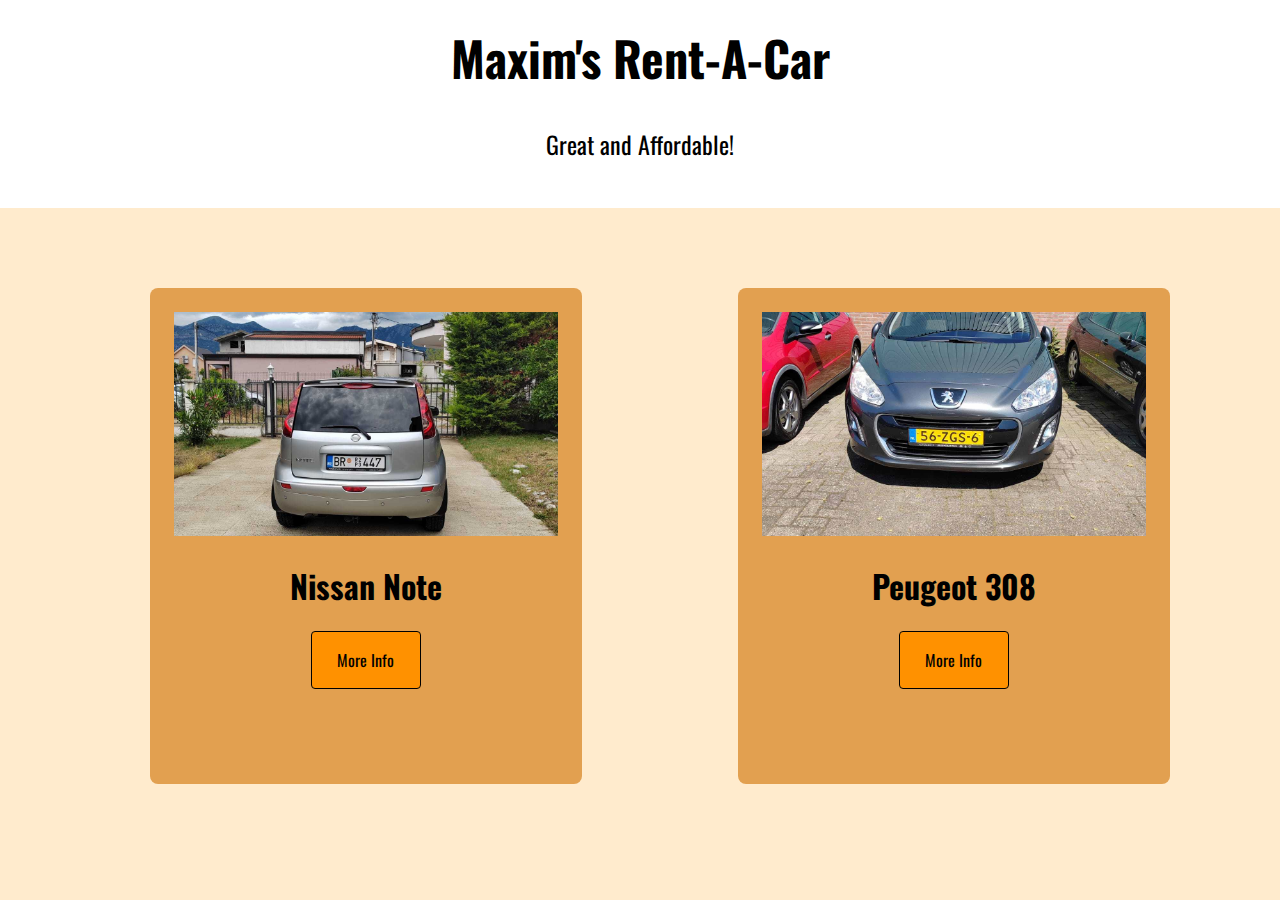
<file: index.html>
<!DOCTYPE html>
<html lang="en">
  <head>
    <meta charset="UTF-8" />
    <meta name="viewport" content="width=device-width, initial-scale=1.0" />
    <title>Maxim's Rent-A-Car</title>
    <link rel="preconnect" href="https://fonts.googleapis.com" />
    <link rel="preconnect" href="https://fonts.gstatic.com" crossorigin />
    <link
      href="https://fonts.googleapis.com/css2?family=Oswald:wght@300;400;700&family=Roboto:wght@400;700&display=swap"
      rel="stylesheet"
    />
    <link rel="stylesheet" href="/css/styles.css" />
    <link rel="stylesheet" href="/css/car-card.css" />
  </head>
  <body>
    <header>
      <h1>Maxim's Rent-A-Car</h1>
      <p>Great and Affordable!</p>
    </header>
    <main>
      <ul>
        <li class="car-card">
          <img src="/images/car1-1.jpg" alt="Nissan note" />
          <h1>Nissan Note</h1>
          <a href="/pages/car1.html">More Info</a>
        </li>
        <li class="car-card">
          <img src="/images/car2-1.jpg" alt="Peugeot 308" />
          <h1>Peugeot 308</h1>
          <a href="/pages/car2.html">More Info</a>
        </li>
      </ul>
    </main>
  </body>
</html>
</file>
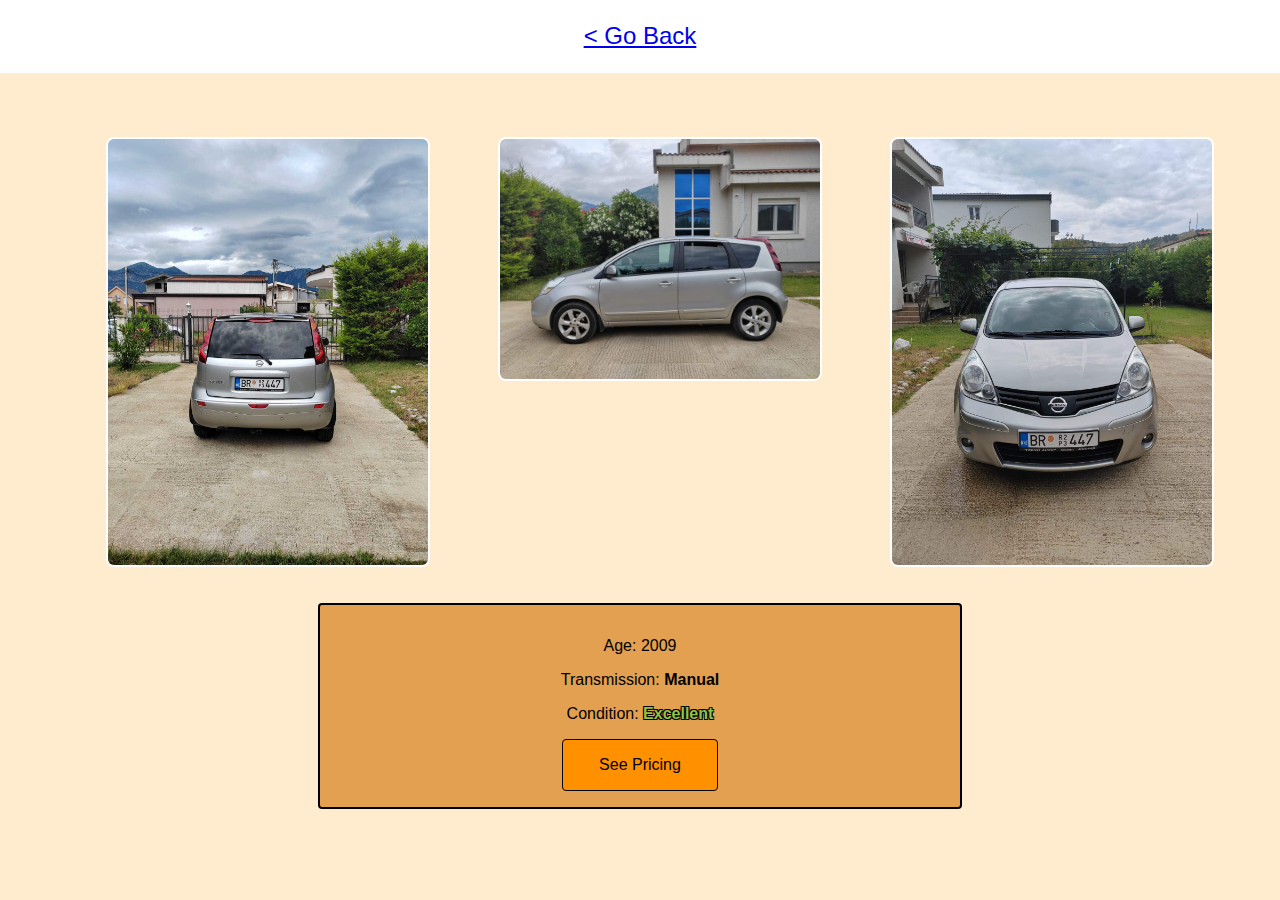
<file: pages/car1.html>
<!DOCTYPE html>
<html lang="en">
  <head>
    <meta charset="UTF-8" />
    <meta name="viewport" content="width=device-width, initial-scale=1.0" />
    <title>Nissan Note</title>
    <link rel="stylesheet" href="/css/styles.css" />
    <link rel="stylesheet" href="/css/car-info.css" />
  </head>
  <body>
    <header>
      <a href="/index.html">< Go Back</a>
    </header>
    <main>
      <ul>
        <li><img src="/images/car1-1.jpg" alt="Nissan Note" /></li>
        <li><img src="/images/car1-2.jpg" alt="Nissan Note" /></li>
        <li><img src="/images/car1-3.jpg" alt="Nissan Note" /></li>
      </ul>
      <div class="info">
        <p>Age: 2009</p>
        <p>Transmission: <strong>Manual</strong></p>
        <p>Condition: <strong class="condition">Excellent</strong></p>
        <a href="">See Pricing</a>
      </div>
    </main>
  </body>
</html>
</file>
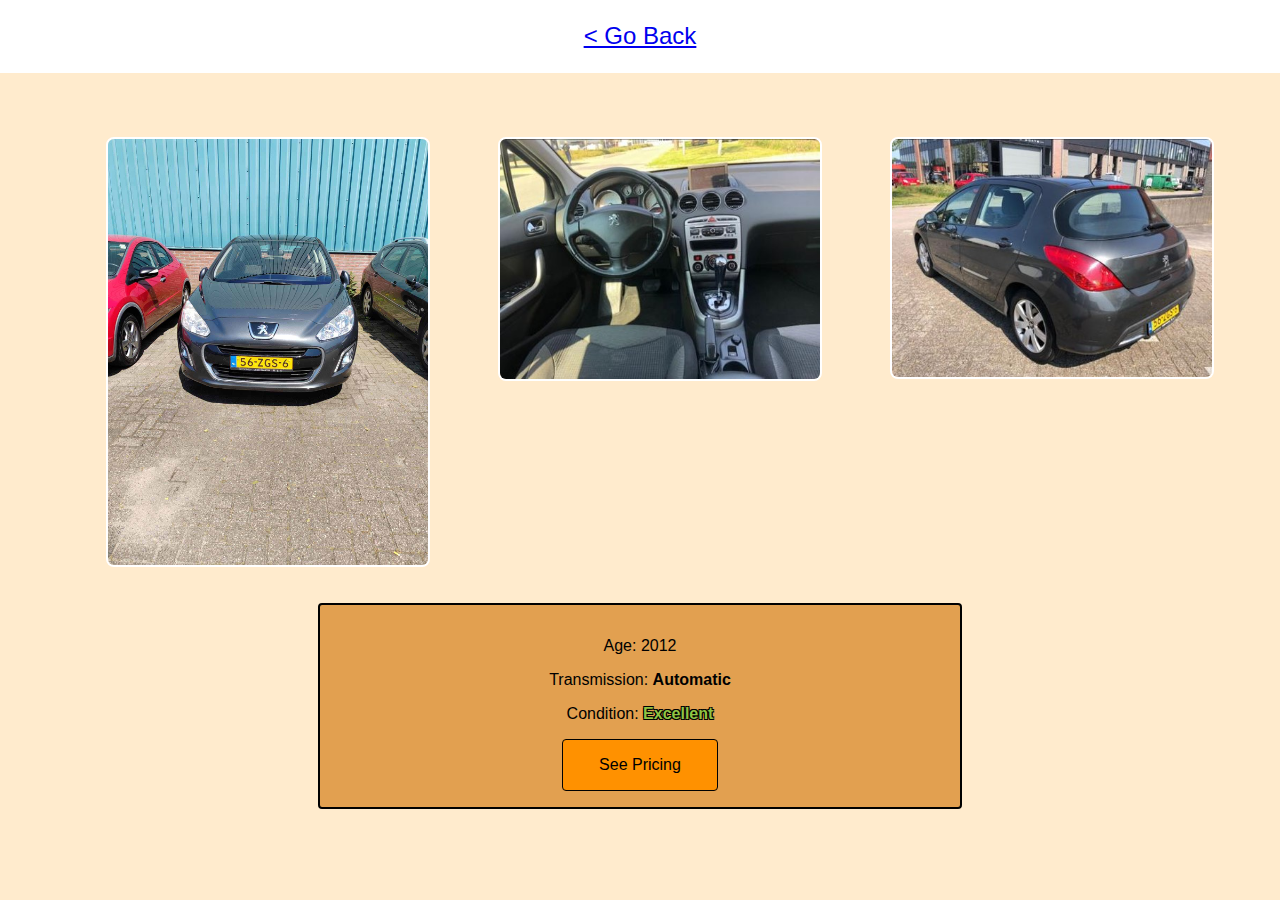
<file: pages/car2.html>
<!DOCTYPE html>
<html lang="en">
  <head>
    <meta charset="UTF-8" />
    <meta name="viewport" content="width=device-width, initial-scale=1.0" />
    <title>Peugeot 308</title>
    <link rel="stylesheet" href="/css/styles.css" />
    <link rel="stylesheet" href="/css/car-info.css" />
  </head>
  <body>
    <header>
      <a href="/index.html">< Go Back</a>
    </header>
    <main>
      <ul>
        <li><img src="/images/car2-1.jpg" alt="Nissan Note" /></li>
        <li><img src="/images/car2-2.jpg" alt="Nissan Note" /></li>
        <li><img src="/images/car2-3.jpg" alt="Nissan Note" /></li>
      </ul>
      <div class="info">
        <p>Age: 2012</p>
        <p>Transmission: <strong>Automatic</strong></p>
        <p>Condition: <strong class="condition">Excellent</strong></p>
        <a href="">See Pricing</a>
      </div>
    </main>
  </body>
</html>
</file>
<file: css/styles.css>
html {
  background-color: blanchedalmond;
}

body {
  margin: 0;
  text-align: center;
  font-family: "Oswald", sans-serif;
  background-color: white;
}

header {
  padding: 1.4rem;
  margin: 0;
  font-size: x-large;
}

header h1 {
  margin-top: 0;
}

main {
  padding: 2rem;
  background-color: blanchedalmond;
}
</file>
<file: css/car-card.css>
ul {
  display: flex;
  justify-content: space-around;
}

.car-card {
  margin: 2rem;
  text-align: center;
  list-style: none;
  background-color: rgb(226, 160, 80);
  border-radius: 8px;
  max-width: 24rem;
  max-height: 28rem;
  padding: 1.5rem;
  overflow: hidden;
  transition: transform 0.5s ease;
}

.car-card:hover {
  transform: scale(1.05);
}

.car-card img {
  width: 100%;
  height: 50%;
  object-fit: cover;
  image-rendering: auto;
}

.condition {
  color: rgb(144, 196, 68);
  text-shadow: -1px -1px 0 #000, 1px -1px 0 #000, -1px 1px 0 #000,
    1px 1px 0 #000;
}

a {
  display: block;
  text-decoration: none;
  max-width: 20%;
  color: black;
  margin: auto;
  padding: 1rem;
  border: 1px solid rgb(0, 0, 0);
  border-radius: 4px;
  background-color: rgb(255, 145, 0);
  transition: background-color 0.5s ease, color 0.5s ease, transform 0.5s ease;
}

a:hover {
  background-color: rgb(121, 66, 0);
  color: white;
  transform: scale(1.1);
}
</file>
<file: css/car-info.css>
ul {
  list-style: none;
  display: flex;
  justify-content: space-around;
}

img {
  margin: 1rem;
  max-width: 20rem;
  max-height: 30rem;
  border-radius: 8px;
  border: 2px solid rgb(255, 255, 255);
  transition: transform 0.5s ease;
}

img:hover {
  transform: scale(1.05);
}

.condition {
  color: rgb(144, 196, 68);
  text-shadow: -1px -1px 0 #000, 1px -1px 0 #000, -1px 1px 0 #000,
    1px 1px 0 #000;
}

.info {
  margin: auto;
  padding: 1rem;
  border: 2px solid rgb(0, 0, 0);
  border-radius: 4px;
  background-color: rgb(226, 160, 80);
  max-width: 50%;
}

.info a {
  display: block;
  text-decoration: none;
  max-width: 20%;
  color: black;
  margin: auto;
  padding: 1rem;
  border: 1px solid rgb(0, 0, 0);
  border-radius: 4px;
  background-color: rgb(255, 145, 0);
  transition: background-color 0.5s ease, color 0.5s ease, transform 0.5s ease;
}

.info a:hover {
  background-color: rgb(121, 66, 0);
  color: white;
  transform: scale(1.1);
}
</file>
